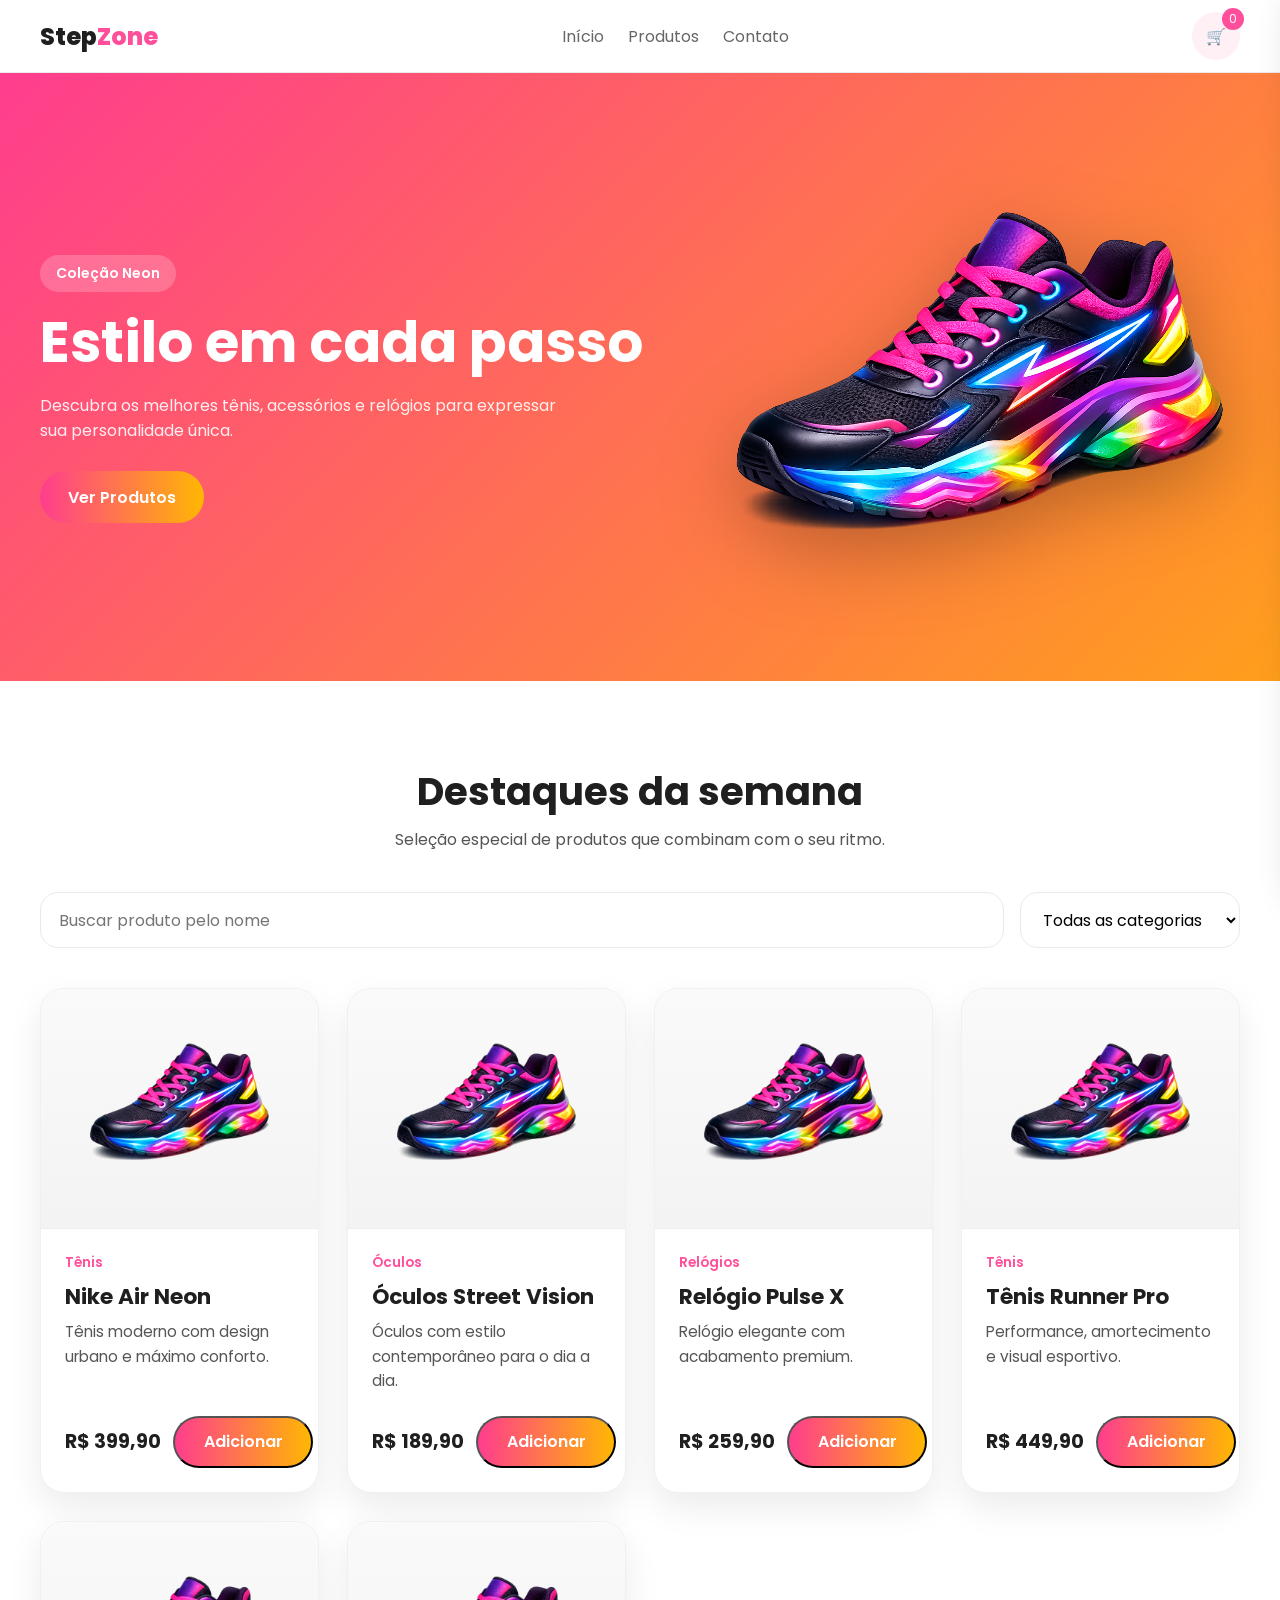
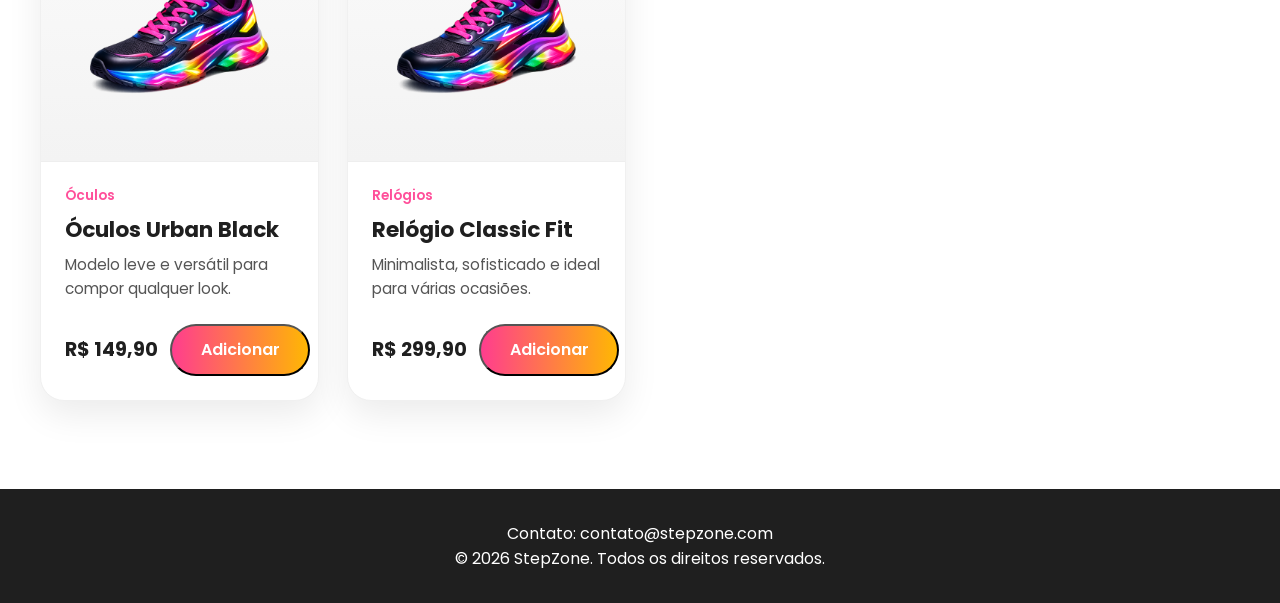
<file: HTML/index.html>
<!DOCTYPE html>
<html lang="pt-br">
<head>
    <meta charset="UTF-8" />
    <meta name="viewport" content="width=device-width, initial-scale=1.0" />
    <title>StepZone</title>

    <link rel="preconnect" href="https://fonts.googleapis.com" />
    <link rel="preconnect" href="https://fonts.gstatic.com" crossorigin />
    <link
        href="https://fonts.googleapis.com/css2?family=Poppins:wght@400;500;600;700;800&display=swap"
        rel="stylesheet"
    />

    <link rel="stylesheet" href="../CSS/reset.css" />
    <link rel="stylesheet" href="../CSS/main.css" />
    <link rel="stylesheet" href="../CSS/components.css" />
    <link rel="stylesheet" href="../CSS/responsive.css" />
</head>
<body>
    <header class="header">
        <div class="container header__content">
            <a href="./index.html" class="logo">Step<span>Zone</span></a>

            <nav class="nav">
                <a href="#hero">Início</a>
                <a href="#products">Produtos</a>
                <a href="#footer">Contato</a>
            </nav>

            <button class="cart-button" type="button" aria-label="Abrir carrinho">
                🛒
                <span class="cart-count">0</span>
            </button>
        </div>
    </header>

    <main>
        <section class="hero" id="hero">
            <div class="container hero__content">
                <div class="hero__text">
                    <span class="hero__tag">Coleção Neon</span>
                    <h1>Estilo em cada passo</h1>
                    <p>
                        Descubra os melhores tênis, acessórios e relógios para expressar sua personalidade única.
                    </p>
                    <a href="#products" class="btn btn--primary">Ver Produtos</a>
                </div>

                <div class="hero__image">
                    <img src="../assets/img/hero-shoe.png" alt="Tênis em destaque da StepZone" />
                </div>
            </div>
        </section>

        <section class="products section" id="products">
            <div class="container">
                <div class="section__header">
                    <h2>Destaques da semana</h2>
                    <p>Seleção especial de produtos que combinam com o seu ritmo.</p>
                </div>

                <div class="filters">
                    <input
                        type="text"
                        id="searchInput"
                        class="input"
                        placeholder="Buscar produto pelo nome"
                    />

                    <select id="categoryFilter" class="select">
                        <option value="all">Todas as categorias</option>
                        <option value="tenis">Tênis</option>
                        <option value="oculos">Óculos</option>
                        <option value="relogios">Relógios</option>
                    </select>
                </div>

                <div class="products__grid" id="productsGrid">
                    <!-- Produtos renderizados via JavaScript -->
                </div>
            </div>
        </section>
    </main>

    <aside class="cart-drawer" id="cartDrawer">
        <div class="cart-drawer__header">
            <h3>Seu carrinho</h3>
            <button type="button" id="closeCartButton" aria-label="Fechar carrinho">✕</button>
        </div>

        <div class="cart-drawer__body" id="cartItems">
            <p class="empty-message">Seu carrinho está vazio</p>
        </div>

        <div class="cart-drawer__footer">
            <div class="cart-summary">
                <p>Subtotal: <strong id="cartSubtotal">R$ 0,00</strong></p>
            </div>

            <a href="./checkout.html" class="btn btn--primary btn--full" id="checkoutButton">
                Ir para o checkout
            </a>
        </div>
    </aside>

    <footer class="footer" id="footer">
        <div class="container">
            <p>Contato: contato@stepzone.com</p>
            <p>&copy; 2026 StepZone. Todos os direitos reservados.</p>
        </div>
    </footer>

    <div id="toast" class="toast">Produto adicionado ao carrinho</div>

    <script src="../JS/products.js"></script>
    <script src="../JS/storage.js"></script>
    <script src="../JS/cart.js"></script>
    <script src="../JS/catalog.js"></script>
    <script src="../JS/ui.js"></script>
</body>
</html>
</file>
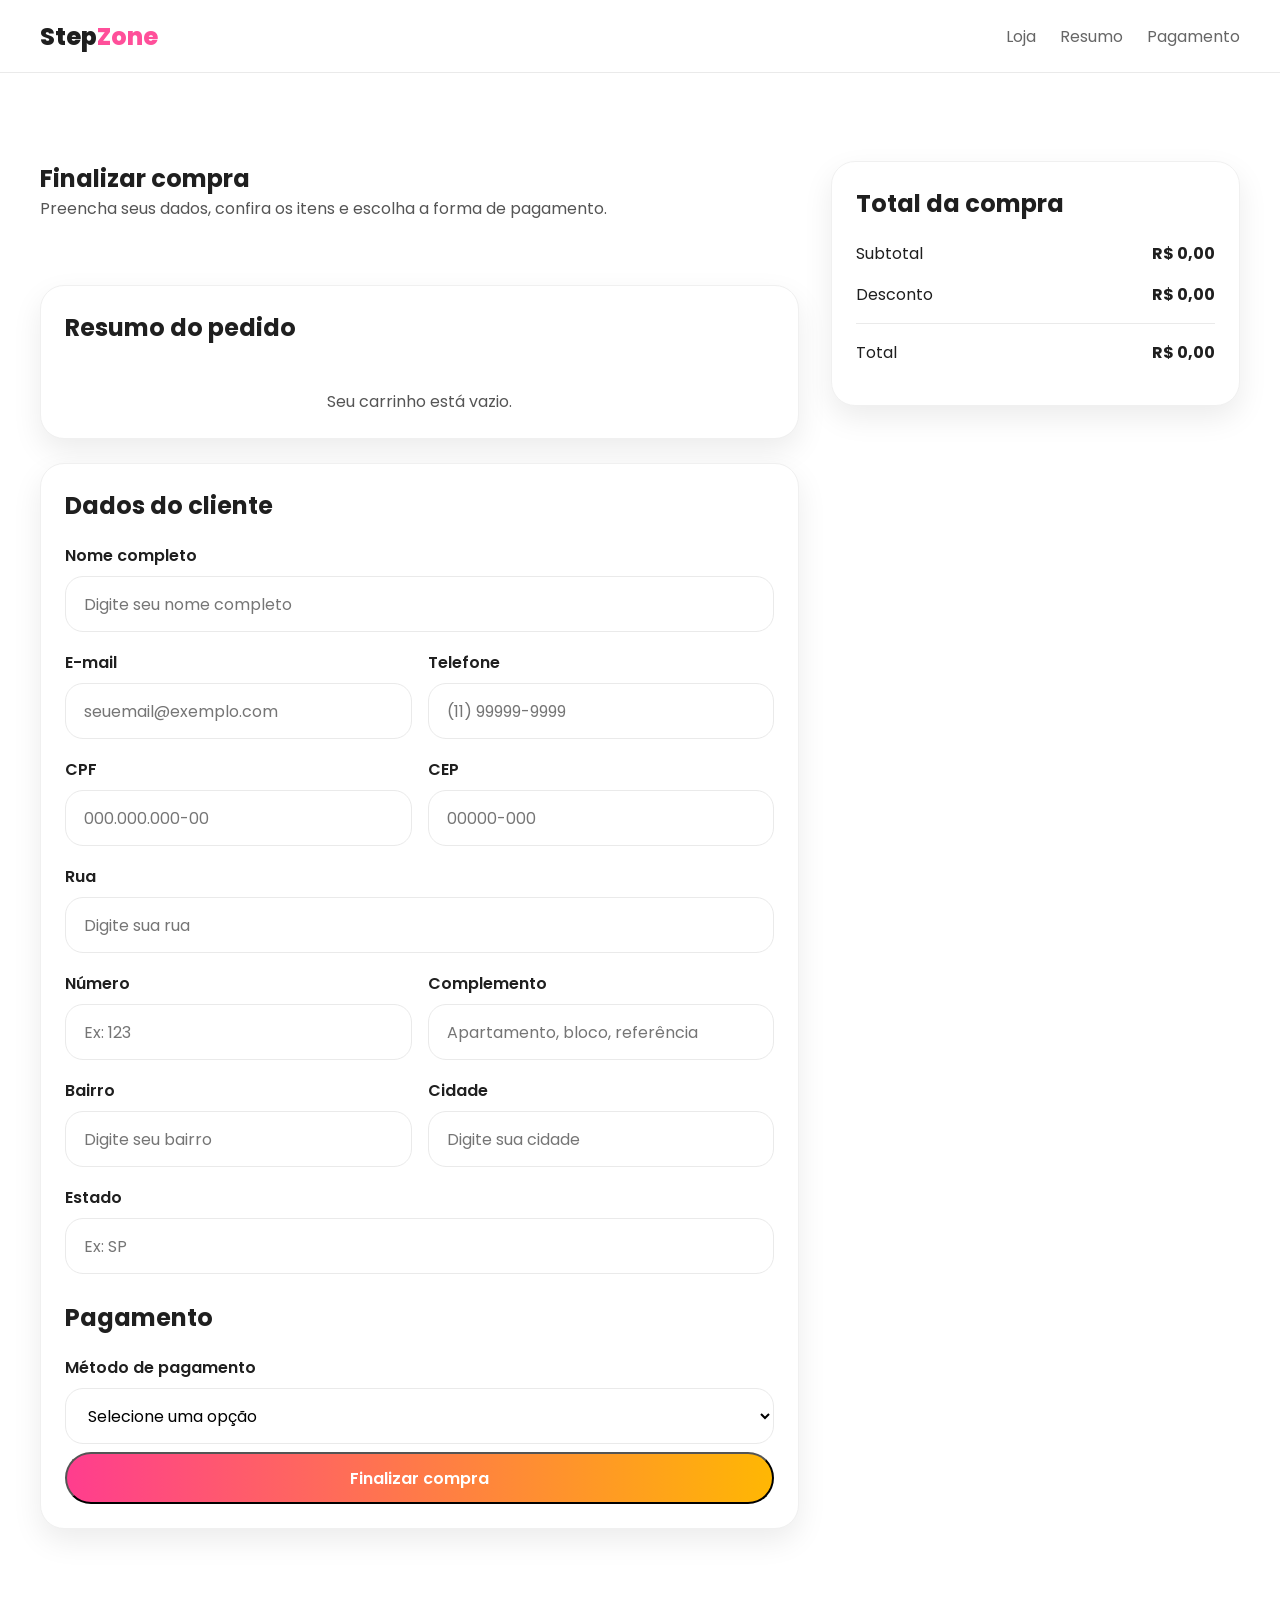
<file: HTML/checkout.html>
<!DOCTYPE html>
<html lang="pt-br">
<head>
    <meta charset="UTF-8" />
    <meta name="viewport" content="width=device-width, initial-scale=1.0" />
    <title>StepZone | Checkout</title>

    <link rel="preconnect" href="https://fonts.googleapis.com" />
    <link rel="preconnect" href="https://fonts.gstatic.com" crossorigin />
    <link
        href="https://fonts.googleapis.com/css2?family=Poppins:wght@400;500;600;700;800&display=swap"
        rel="stylesheet"
    />

    <link rel="stylesheet" href="../CSS/reset.css" />
    <link rel="stylesheet" href="../CSS/main.css" />
    <link rel="stylesheet" href="../CSS/components.css" />
    <link rel="stylesheet" href="../CSS/responsive.css" />
</head>
<body>
    <header class="header">
        <div class="container header__content">
            <a href="index.html" class="logo">Step<span>Zone</span></a>

            <nav class="nav">
                <a href="index.html">Loja</a>
                <a href="#orderSummary">Resumo</a>
                <a href="#paymentSection">Pagamento</a>
            </nav>
        </div>
    </header>

    <main class="section">
        <div class="container checkout-page">
            <section class="checkout-main">
                <div class="section__header section__header--left">
                    <h1>Finalizar compra</h1>
                    <p>Preencha seus dados, confira os itens e escolha a forma de pagamento.</p>
                </div>

                <section class="checkout-block" id="orderSummary">
                    <h2>Resumo do pedido</h2>
                    <div id="checkoutItems" class="checkout-items">
                        <!-- Itens renderizados via JS -->
                    </div>
                </section>

                <section class="checkout-block">
                    <h2>Dados do cliente</h2>

                    <form id="checkoutForm" class="checkout-form">
                        <div class="form-group">
                            <label for="customerName">Nome completo</label>
                            <input
                                type="text"
                                id="customerName"
                                class="input"
                                placeholder="Digite seu nome completo"
                                required
                            />
                        </div>

                        <div class="form-row">
                            <div class="form-group">
                                <label for="customerEmail">E-mail</label>
                                <input
                                    type="email"
                                    id="customerEmail"
                                    class="input"
                                    placeholder="seuemail@exemplo.com"
                                    required
                                />
                            </div>

                            <div class="form-group">
                                <label for="customerPhone">Telefone</label>
                                <input
                                    type="text"
                                    id="customerPhone"
                                    class="input"
                                    placeholder="(11) 99999-9999"
                                    required
                                />
                            </div>
                        </div>

                        <div class="form-row">
                            <div class="form-group">
                                <label for="customerCpf">CPF</label>
                                <input
                                    type="text"
                                    id="customerCpf"
                                    class="input"
                                    placeholder="000.000.000-00"
                                    required
                                />
                            </div>

                            <div class="form-group">
                                <label for="customerCep">CEP</label>
                                <input
                                    type="text"
                                    id="customerCep"
                                    class="input"
                                    placeholder="00000-000"
                                    required
                                />
                            </div>
                        </div>

                        <div class="form-group">
                            <label for="customerStreet">Rua</label>
                            <input
                                type="text"
                                id="customerStreet"
                                class="input"
                                placeholder="Digite sua rua"
                                required
                            />
                        </div>

                        <div class="form-row">
                            <div class="form-group">
                                <label for="customerNumber">Número</label>
                                <input
                                    type="text"
                                    id="customerNumber"
                                    class="input"
                                    placeholder="Ex: 123"
                                    required
                                />
                            </div>

                            <div class="form-group">
                                <label for="customerComplement">Complemento</label>
                                <input
                                    type="text"
                                    id="customerComplement"
                                    class="input"
                                    placeholder="Apartamento, bloco, referência"
                                />
                            </div>
                        </div>

                        <div class="form-row">
                            <div class="form-group">
                                <label for="customerDistrict">Bairro</label>
                                <input
                                    type="text"
                                    id="customerDistrict"
                                    class="input"
                                    placeholder="Digite seu bairro"
                                    required
                                />
                            </div>

                            <div class="form-group">
                                <label for="customerCity">Cidade</label>
                                <input
                                    type="text"
                                    id="customerCity"
                                    class="input"
                                    placeholder="Digite sua cidade"
                                    required
                                />
                            </div>
                        </div>

                        <div class="form-group">
                            <label for="customerState">Estado</label>
                            <input
                                type="text"
                                id="customerState"
                                class="input"
                                placeholder="Ex: SP"
                                maxlength="2"
                                required
                            />
                        </div>

                        <div class="checkout-block checkout-block--nested" id="paymentSection">
                            <h2>Pagamento</h2>

                            <div class="form-group">
                                <label for="paymentMethod">Método de pagamento</label>
                                <select id="paymentMethod" class="select" required>
                                    <option value="">Selecione uma opção</option>
                                    <option value="pix">Pix</option>
                                    <option value="credito">Cartão de crédito</option>
                                    <option value="debito">Cartão de débito</option>
                                </select>
                            </div>

                            <div id="paymentDetails" class="payment-details">
                                <div id="pixFields" class="payment-panel is-hidden">
                                    <div class="payment-info-card">
                                        <h3>Pagamento via Pix</h3>
                                        <p>Após finalizar a compra, o pagamento será confirmado instantaneamente.</p>
                                        <p><strong>Chave Pix:</strong> pagamento@stepzone.com</p>
                                    </div>
                                </div>

                                <div id="cardFields" class="payment-panel is-hidden">
                                    <div class="form-group">
                                        <label for="cardNumber">Número do cartão</label>
                                        <input
                                            type="text"
                                            id="cardNumber"
                                            class="input"
                                            placeholder="0000 0000 0000 0000"
                                        />
                                    </div>

                                    <div class="form-group">
                                        <label for="cardName">Nome impresso no cartão</label>
                                        <input
                                            type="text"
                                            id="cardName"
                                            class="input"
                                            placeholder="Como está no cartão"
                                        />
                                    </div>

                                    <div class="form-row">
                                        <div class="form-group">
                                            <label for="cardExpiry">Validade</label>
                                            <input
                                                type="text"
                                                id="cardExpiry"
                                                class="input"
                                                placeholder="MM/AA"
                                            />
                                        </div>

                                        <div class="form-group">
                                            <label for="cardCvv">CVV</label>
                                            <input
                                                type="text"
                                                id="cardCvv"
                                                class="input"
                                                placeholder="123"
                                            />
                                        </div>
                                    </div>
                                </div>
                            </div>

                            <button type="submit" class="btn btn--primary btn--full">
                                Finalizar compra
                            </button>
                        </div>
                    </form>
                </section>
            </section>

            <aside class="checkout-sidebar">
                <div class="checkout-summary-card">
                    <h2>Total da compra</h2>

                    <div class="summary-line">
                        <span>Subtotal</span>
                        <strong id="checkoutSubtotal">R$ 0,00</strong>
                    </div>

                    <div class="summary-line">
                        <span>Desconto</span>
                        <strong id="checkoutDiscount">R$ 0,00</strong>
                    </div>

                    <div class="summary-line summary-line--total">
                        <span>Total</span>
                        <strong id="checkoutTotal">R$ 0,00</strong>
                    </div>
                </div>
            </aside>
        </div>
    </main>

    <div id="toast" class="toast">Ação realizada</div>

    <script src="../JS/products.js"></script>
    <script src="../JS/storage.js"></script>
    <script src="../JS/cart.js"></script>
    <script src="../JS/checkout.js"></script>
</body>
</html>
</file>
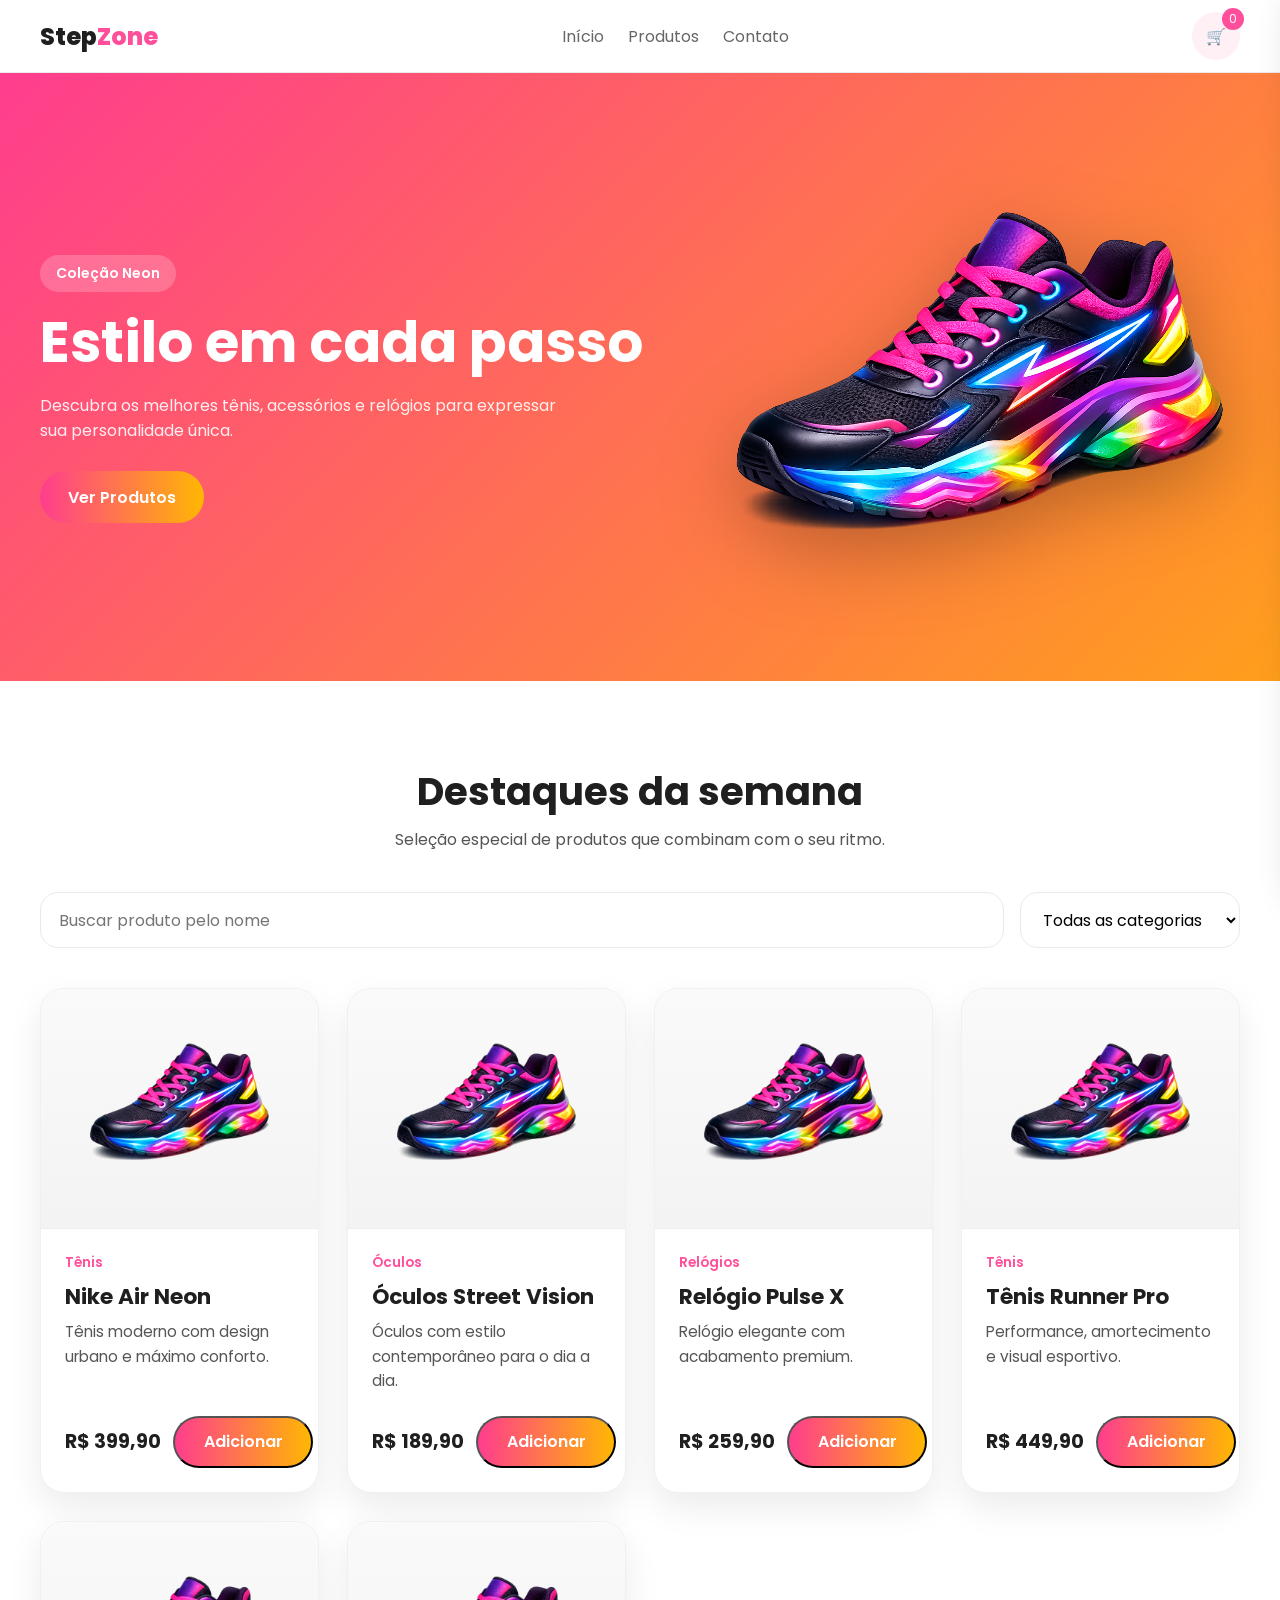
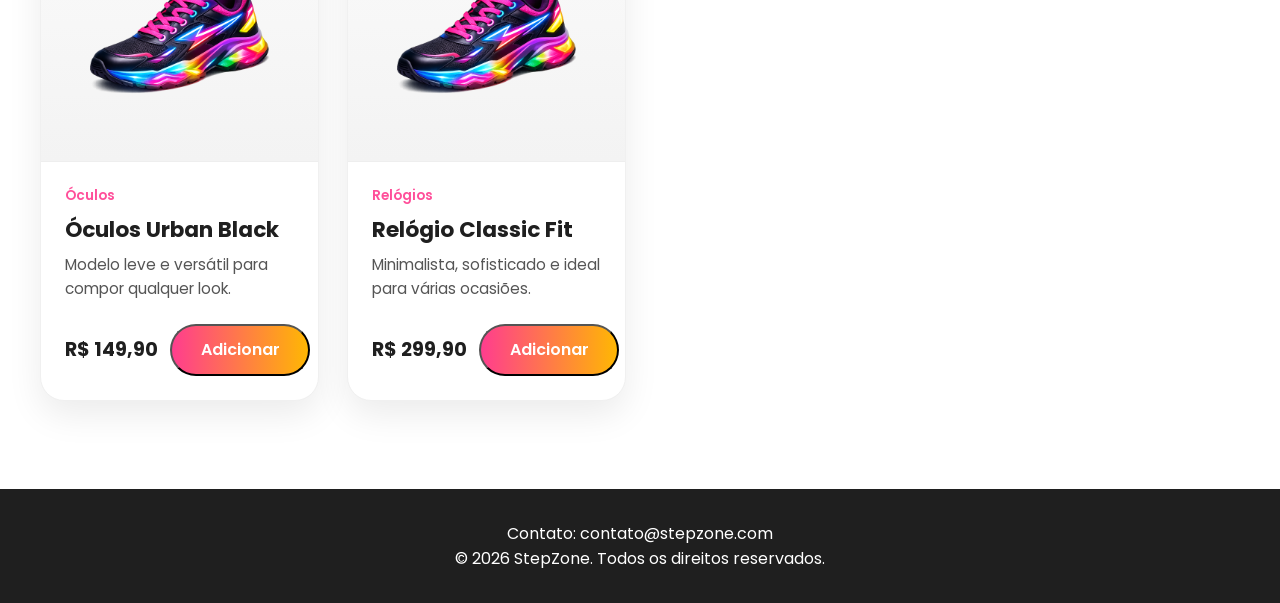
<file: HTML/success.html>
<!DOCTYPE html>
<html lang="pt-BR">
<head>
    <meta charset="UTF-8">
    <meta name="viewport" content="width=device-width, initial-scale=1.0">
    <title>Compra concluida | StepZone</title>
    <link rel="stylesheet" href="../CSS/reset.css"/>
    <link rel="stylesheet" href="../CSS/main.css"/>
    <link rel="stylesheet" href="../CSS/components.css"/>
    <link rel="stylesheet" href="../CSS/responsive.css"/>
</head>
<body>
    <main class="section">
        <div class="container">
            <div class="checkout-summary-card" style="max-width: 600px; margin: 0 auto; text-align: center;">

                <h1>🎉 Compra realizada!</h1>
                <p>Obrigado pela sua compra na StepZone.</p>
                
                <div style="margin-top: 24px; text-align: left;">
                    <p><strong>Pedido:</strong><span id="orderId"></span></p>
                    <p><strong>Cliente:</strong><span id="orderCustomer"></span></p>
                    <p><strong>Pagaento:</strong><span id="orderPayment"></span></p>
                    <p><strong>Total:</strong><span id="orderTotal"></span></p>
                </div>
                <a href="index.html" class="btn btn--primary btn--full" style="margin-top: 24px;">
                    Voltar para a Loja
                </a>

            </div>
        </div>
    </main>

    <script src="../JS/storage.js"></script>i
    <script src="../JS/success.js"></script>
    
</body>
</html>
</file>
<file: CSS/main.css>
:root {
    --color-primary: #ff4f9a;
    --color-secondary: #ffb703;
    --color-dark: #1f1f1f;
    --color-text: #555555;
    --color-light: #ffffff;
    --color-gray: #f5f5f5;
    --color-border: #eaeaea;
    --shadow-soft: 0 12px 30px rgba(0, 0, 0, 0.08);
    --radius-md: 16px;
    --radius-lg: 24px;
    --container-width: 1200px;
}

html {
    scroll-behavior: smooth;
}

body {
    font-family: 'poppins', sans-serif;
    background-color: var(--color-light);
    color: var(--color-dark);
}

.container {
    width: min(100% - 32px, var(--container-width));
    margin-inline: auto;
}

.section {
    padding: 88px 0;
}

.section__header {
    text-align: center;
    margin-bottom: 40px;
}

.section__header h2 {
    font-size: 2.4rem;
    margin-bottom: 12px;
    line-height: 1.2;
}

.section__header p {
    color: var(--color-text);
    font-size: 1rem;
}
</file>
<file: CSS/components.css>
.header {
  position: sticky;
  top: 0;
  z-index: 1000;
  background-color: rgba(255, 255, 255, 0.95);
  border-bottom: 1px solid var(--color-border);
  backdrop-filter: blur(10px);
}

.header__content {
  min-height: 72px;
  display: flex;
  align-items: center;
  justify-content: space-between;
  gap: 16px;
}

.logo {
  font-size: 1.5rem;
  font-weight: 800;
}

.logo span {
  color: var(--color-primary);
}

.nav {
  display: flex;
  gap: 24px;
  color: #666666;
}

.cart-button {
  position: relative;
  border: none;
  background: #fff0f6;
  width: 48px;
  height: 48px;
  border-radius: 50%;
  cursor: pointer;
}

.cart-count {
  position: absolute;
  top: -4px;
  right: -4px;
  width: 22px;
  height: 22px;
  border-radius: 50%;
  background: var(--color-primary);
  color: var(--color-light);
  font-size: 0.75rem;
  display: grid;
  place-items: center;
}

.hero {
  padding: 56px 0 32px;
  background: linear-gradient(135deg, #ff3d8e 0%, #ff9f1c 100%);
}

.hero__content {
  min-height: 520px;
  display: grid;
  grid-template-columns: 1.1fr 0.9fr;
  align-items: center;
  gap: 32px;
}

.hero__tag {
  display: inline-block;
  margin-bottom: 20px;
  padding: 8px 16px;
  background: rgba(255, 255, 255, 0.2);
  color: white;
  border-radius: 999px;
  font-size: 0.875rem;
  font-weight: 600;
}

.hero__text h1 {
  font-size: 3.5rem;
  line-height: 1.1;
  color: white;
  margin-bottom: 20px;
}

.hero__text p {
  max-width: 520px;
  color: rgba(255, 255, 255, 0.9);
  margin-bottom: 28px;
}

.hero__image img {
  max-width: 520px;
  margin-left: auto;
  filter: drop-shadow(0 24px 40px rgba(0, 0, 0, 0.28));
}

.btn {
  display: inline-flex;
  align-items: center;
  justify-content: center;
  min-height: 52px;
  padding: 0 28px;
  border-radius: 999px;
  font-weight: 600;
  transition: transform 0.2s ease, opacity 0.2s ease;
}

.btn:hover {
  transform: translateY(-2px);
  opacity: 0.95;
}

.btn--primary {
  background: linear-gradient(90deg, #ff3d8e 0%, #ffb703 100%);
  color: white;
}

.btn--full {
  width: 100%;
}

.filters {
  display: grid;
  grid-template-columns: 1fr 220px;
  gap: 16px;
  margin-bottom: 40px;
}

.input,
.select {
  width: 100%;
  height: 56px;
  border: 1px solid var(--color-border);
  border-radius: 18px;
  padding: 0 18px;
  background: white;
  transition: border-color 0.2s ease, box-shadow 0.2s ease;
}

.input:focus,
.select:focus {
  outline: none;
  border-color: var(--color-primary);
  box-shadow: 0 0 0 4px rgba(255, 79, 154, 0.12);
}

.products__grid {
  display: grid;
  grid-template-columns: repeat(4, minmax(0, 1fr));
  gap: 28px;
  align-items: stretch;
}

.footer {
  padding: 32px 0;
  background: var(--color-dark);
  color: white;
  text-align: center;
}

.cart-drawer {
  position: fixed;
  top: 0;
  right: -420px;
  width: 400px;
  max-width: 100%;
  height: 100vh;
  background: white;
  box-shadow: -12px 0 30px rgba(0, 0, 0, 0.12);
  transition: right 0.3s ease;
  z-index: 1200;
  display: flex;
  flex-direction: column;
}

.cart-drawer.is-open {
  right: 0;
}

.cart-drawer__header,
.cart-drawer__footer {
  padding: 20px;
  border-bottom: 1px solid var(--color-border);
}

.cart-drawer__body {
  flex: 1;
  overflow-y: auto;
  padding: 20px;
}

.cart-drawer__footer {
  border-top: 1px solid var(--color-border);
  border-bottom: none;
}

.empty-message {
  color: var(--color-text);
  text-align: center;
  margin-top: 24px;
}

/* cards de produto */
.product-card {
  background: #ffffff;
  border-radius: 24px;
  overflow: hidden;
  box-shadow: 0 14px 35px rgba(0, 0, 0, 0.08);
  transition: transform 0.25s ease, box-shadow 0.25s ease;
  display: flex;
  flex-direction: column;
  height: 100%;
  border: 1px solid #f0f0f0;
}

.product-card:hover {
  transform: translateY(-8px);
  box-shadow: 0 22px 45px rgba(0, 0, 0, 0.12);
}

.product-card__image {
  width: 100%;
  height: 240px;
  object-fit: contain;
  padding: 24px;
  background: linear-gradient(180deg, #fafafa 0%, #f3f3f3 100%);
  border-bottom: 1px solid #eeeeee;
}

.product-card__content {
  padding: 24px;
  display: flex;
  flex-direction: column;
  flex: 1;
}

.product-card__category {
  display: inline-block;
  margin-bottom: 10px;
  font-size: 0.85rem;
  font-weight: 600;
  color: var(--color-primary);
}

.product-card__title {
  font-size: 1.35rem;
  margin-bottom: 10px;
  line-height: 1.25;
  color: var(--color-dark);
}

.product-card__description {
  font-size: 0.96rem;
  color: var(--color-text);
  margin-bottom: 22px;
  line-height: 1.6;
  flex: 1;
}

.product-card__footer {
  display: flex;
  align-items: center;
  justify-content: space-between;
  gap: 12px;
  margin-top: auto;
}

.product-card__price {
  font-size: 1.2rem;
  font-weight: 700;
  color: var(--color-dark);
}

.product-card__button {
  min-width: 140px;
}

/* item do carrinho */
.cart-item {
  display: flex;
  gap: 14px;
  padding: 14px 0;
  border-bottom: 1px solid var(--color-border);
}

.cart-item__image {
  width: 72px;
  height: 72px;
  object-fit: contain;
  background: #f7f7f7;
  border-radius: 12px;
  padding: 8px;
  flex-shrink: 0;
}

.cart-item__content {
  flex: 1;
}

.cart-item__title {
  font-size: 1rem;
  margin-bottom: 6px;
}

.cart-item__price,
.cart-item__quantity,
.cart-item__subtotal {
  font-size: 0.9rem;
  color: var(--color-text);
  margin-bottom: 4px;
}

.cart-item__subtotal {
  font-weight: 600;
  color: var(--color-dark);
}

.cart-item__controls {
  display: flex;
  align-items: center;
  gap: 10px;
  margin-bottom: 8px;
}

.cart-item__btn {
  width: 32px;
  height: 32px;
  border: 1px solid var(--color-border);
  background: white;
  border-radius: 8px;
  cursor: pointer;
  font-size: 1.1rem;
  font-weight: 600;
  transition: background 0.2s ease, transform 0.2s ease;
}

.cart-item__btn:hover {
  background: #f5f5f5;
  transform: translateY(-1px);
}

.cart-item__quantity {
  min-width: 20px;
  text-align: center;
  font-weight: 600;
}

.cart-item__remove {
  margin-top: 8px;
  background: transparent;
  border: none;
  cursor: pointer;
  font-size: 1.2rem;
  align-self: flex-start;
  transition: transform 0.2s ease, opacity 0.2s ease;
}

.cart-item__remove:hover {
  transform: scale(1.1);
  opacity: 0.8;
}

/* toast */
.toast {
  position: fixed;
  bottom: 20px;
  right: 20px;
  background: #111;
  color: #fff;
  padding: 12px 16px;
  border-radius: 8px;
  font-size: 0.9rem;
  opacity: 0;
  transform: translateY(20px);
  transition: all 0.3s ease;
  pointer-events: none;
  z-index: 999;
}

.toast.show {
  opacity: 1;
  transform: translateY(0);
}

/* checkout button */
#checkoutButton {
  transition: opacity 0.2s ease, filter 0.2s ease, box-shadow 0.2s ease;
}

#checkoutButton.is-disabled {
  opacity: 0.45 !important;
  cursor: not-allowed;
  filter: grayscale(0.35) !important;
  box-shadow: none !important;
}

#checkoutButton:not(.is-disabled) {
  opacity: 1 !important;
  filter: none !important;
}

/* checkout page */
.checkout-page {
  display: grid;
  grid-template-columns: 1.3fr 0.7fr;
  gap: 32px;
  align-items: start;
}

.section__header--left {
  text-align: left;
}

.checkout-main {
  display: flex;
  flex-direction: column;
  gap: 24px;
}

.checkout-block,
.checkout-summary-card {
  background: white;
  border-radius: 24px;
  padding: 24px;
  box-shadow: var(--shadow-soft);
  border: 1px solid #f0f0f0;
}

.checkout-block h2,
.checkout-summary-card h2 {
  margin-bottom: 20px;
}

.checkout-items {
  display: flex;
  flex-direction: column;
  gap: 16px;
}

.checkout-item {
  display: flex;
  gap: 16px;
  padding: 16px 0;
  border-bottom: 1px solid var(--color-border);
}

.checkout-item:last-child {
  border-bottom: none;
}

.checkout-item__image {
  width: 88px;
  height: 88px;
  object-fit: contain;
  background: #f7f7f7;
  border-radius: 14px;
  padding: 8px;
  flex-shrink: 0;
}

.checkout-item__content {
  flex: 1;
}

.checkout-item__title {
  font-size: 1rem;
  margin-bottom: 8px;
}

.checkout-item__meta {
  color: var(--color-text);
  margin-bottom: 6px;
}

.checkout-form {
  display: flex;
  flex-direction: column;
  gap: 18px;
}

.form-group {
  display: flex;
  flex-direction: column;
  gap: 8px;
}

.form-group label {
  font-weight: 600;
}

.checkout-summary-card {
  position: sticky;
  top: 96px;
}

.summary-line {
  display: flex;
  align-items: center;
  justify-content: space-between;
  margin-bottom: 16px;
}

.summary-line--total {
  padding-top: 16px;
  border-top: 1px solid var(--color-border);
}.form-row{
  display: grid;
  grid-template-columns: 1fr 1fr;
  gap: 16px;
}
.checkout-block--nested{
  margin-top: 8px;
  padding: 0;
  background: transparent;
  border: none;
  box-shadow: none;
}
.payment-details{
  margin-top: 8px;
}
.payment-panel{
  margin-top: 16px;
}
.payment-panel.is-hidden {
  display: none;
}
.payment-info-card {
  padding: 20px;
  border-radius: 18px;
  border: 1px solid var(--color-text);
  background: linear-gradient(135degm rgba(99, 102, 241, 0.08), rgba(139,92,246,0.08));
}
.payment-info-card h3{
  margin-bottom: 10px;
}
.payment-info-card p {
  margin-bottom: 8px;
  color: var(--color-text);
}
.btn.is-loading {
  opacity: 0.8;
  cursor: wait;
  pointer-events: none;
}
.btn.is-loading::after{
  content: "";
  width: 18px;
  height: 18px;
  margin-left: 10px;
  border: 2px solid rgba(255, 255, 255, 0.5);
  border-top-color: #ffffff;
  border-radius: 50%;
  animation: button-loading-spin 0.7s linear infinite;
}
@keyframes button-loading-spin{
  to {
    transform: rotate(360deg);
  }
}
</file>
<file: CSS/responsive.css>
@media (max-width: 1024px) {
  .products__grid {
    grid-template-columns: repeat(2, minmax(0, 1fr));
  }

  .checkout-page {
    grid-template-columns: 1fr;
  }

  .checkout-summary-card {
    position: static;
  }

  .hero__content {
    grid-template-columns: 1fr;
    text-align: center;
  }

  .hero__text p {
    margin-left: auto;
    margin-right: auto;
  }

  .hero__image img {
    margin: 0 auto;
  }
}

@media (max-width: 768px) {
  .header__content {
    flex-wrap: wrap;
    justify-content: center;
  }

  .nav {
    gap: 16px;
    flex-wrap: wrap;
    justify-content: center;
  }

  .filters {
    grid-template-columns: 1fr;
  }

  .products__grid {
    grid-template-columns: 1fr;
  }

  .checkout-block,
  .checkout-summary-card {
    padding: 20px;
  }

  .checkout-item {
    flex-direction: column;
    align-items: flex-start;
  }

  .checkout-item__image {
    width: 100%;
    max-width: 180px;
    height: auto;
  }

  .cart-drawer {
    width: 100%;
    right: -100%;
  }

  .cart-drawer.is-open {
    right: 0;
  }
}

@media (max-width: 480px) {
  .hero {
    padding: 40px 0 24px;
  }

  .hero__text h1 {
    font-size: 2.2rem;
  }

  .btn {
    min-height: 48px;
    padding: 0 20px;
  }

  .input,
  .select {
    height: 52px;
    padding: 0 14px;
  }

  .checkout-block,
  .checkout-summary-card {
    border-radius: 18px;
    padding: 16px;
  }

  .product-card__content {
    padding: 18px;
  }
}
@media (max-width: 768px){
  .form-row{
    grid-template-columns: 1fr;
  }
}
</file>
